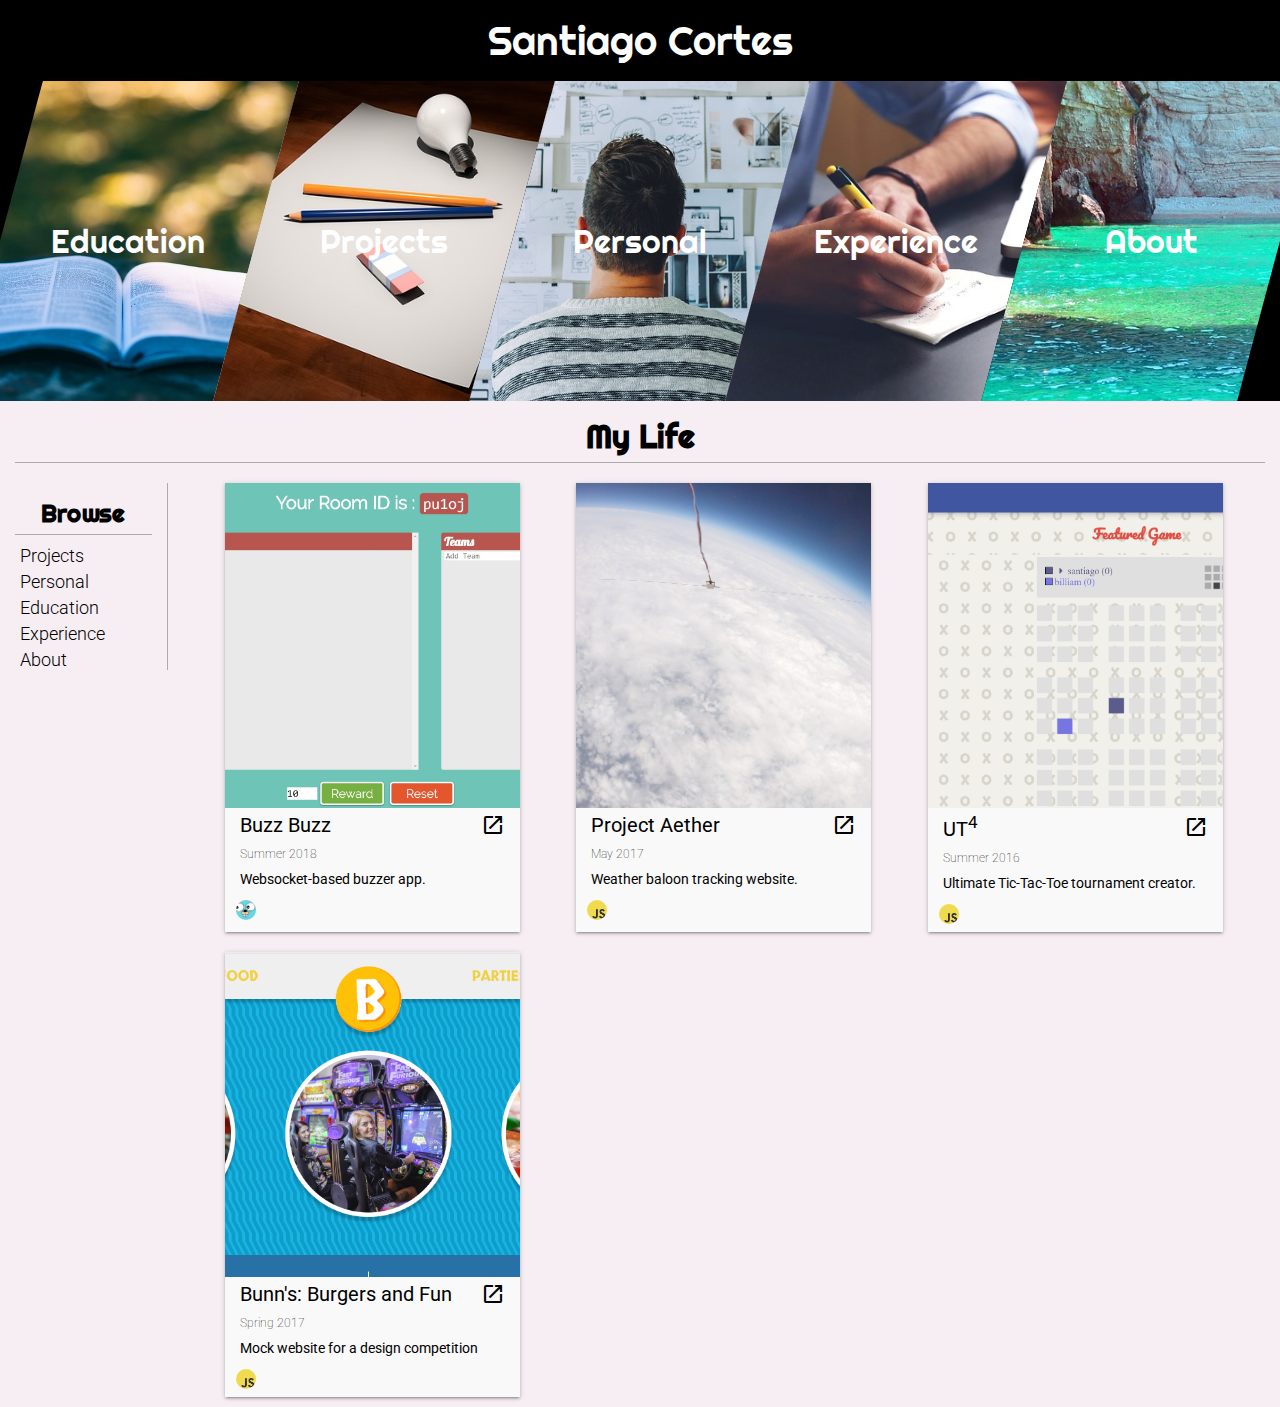
<file: index.html>
<!DOCTYPE html>
<html>
    <head>
        <title>Santiago Cortes</title>
        <meta name="viewport" content="width=device-width, initial-scale=1.0, maximum-scale=1.0, user-scalable=0" />
        <link href="css/style.css" rel="stylesheet" type="text/css">
        <link href="https://fonts.googleapis.com/css?family=Pacifico" rel="stylesheet">
        <link href="https://fonts.googleapis.com/css?family=Righteous" rel="stylesheet">
        <link href="https://fonts.googleapis.com/css?family=Quicksand" rel="stylesheet">
        <link href="https://fonts.googleapis.com/icon?family=Material+Icons" rel="stylesheet">
        <link href="https://fonts.googleapis.com/css?family=Roboto:300,400" rel="stylesheet">
        <script src="https://code.jquery.com/jquery-3.3.1.min.js" integrity="sha256-FgpCb/KJQlLNfOu91ta32o/NMZxltwRo8QtmkMRdAu8=" crossorigin="anonymous"></script>
        <script src="libs/handlebars.runtime-v4.0.11.js"></script>        
        <script src="Handlebars.templates"></script>
        <script src="js/cards.js"></script>
        <script>
            var datIndex=0;
            function loadEducation(){
                $("#content-box").html(Handlebars.templates["card"](education));
                datIndex=1;
                loadExpandIcon();
                scrollTo();
            }
            function loadProjects(scroll){
                $("#content-box").html(Handlebars.templates["card"](projects));
                datIndex=0;
                if(scroll)
                   scrollTo();
                loadExpandIcon();
            }
            function loadExperience(){
                $("#content-box").html(Handlebars.templates["card"](experience));
                datIndex=2;
                loadExpandIcon();
                scrollTo();
            }
            function scrollTo(){
                $('html, body').animate({
                  scrollTop: $("#scrollStart").offset().top
                }, 1000,function(){});
            }
            function loadExpandIcon(){
                $(".expand-icon").on("click",function(){
                    $("#fullPageModal").show();
                    console.log(data[datIndex][$(this).attr("data")]);
                    $("#modalInfo").html(Handlebars.templates["big-card"](data[datIndex][$(this).attr("data")]));
                })
            }
            var loaders=[loadProjects,loadEducation,loadExperience];
            $(document).ready(function(){
                $("body").append(Handlebars.templates["modal"]())
                $(".sidebar-link").on("click",function(){
                    loaders[$(this).attr("index")](true);
                })
                $("#closeModal").on("click",function(){
                    $("#fullPageModal").hide();
                })
                loadProjects();
            });
        </script>
        <script src="js/slide.js"></script>
    </head>
    <body>
        <div class="header">
            <p class="logo-text">Santiago Cortes</p>
        </div>
        <div class="slide-container">
            <div class="slide-path">
                <div class="inner-slide-container">
                    <div class="slide blue" style="background-image: url(assets/education.jpg)">Education</div>
                    <div class="slide slide-img pink">Education</div>
                </div>
            </div>
            <div class="slide-path">
                <div class="inner-slide-container">
                    <div class="slide blue" style="background-image: url(assets/projects.jpg)">Projects</div>
                    <div class="slide slide-img blue">Projects</div>
                </div>
            </div>
            <div class="slide-path">
                <div class="inner-slide-container">
                    <div class="slide blue" style="background-image: url(assets/personal.jpg)">Personal</div>
                    <div class="slide slide-img lilac">Personal</div>
                </div>
            </div>
            <div class="slide-path">
                <div class="inner-slide-container">
                    <div class="slide blue" style="background-image: url(assets/experience.jpg)">Experience</div>
                    <div class="slide slide-img pink">Experience</div>
                </div>
            </div>
            <div class="slide-path">
                <div class="inner-slide-container">
                    <div class="slide blue" style="background-image: url(assets/about.jpg)">About</div>
                    <div class="slide slide-img green">About</div>
                </div>
            </div>
        </div>
        <h1 id="scrollStart">My Life</h1>
        <div class="store-container">
            <div class="store-sidebar" id="sidebar-store">
                <h2>Browse</h2>
                <p class="sidebar-link" index=0>Projects</p>
                <p class="sidebar-link" index=0>Personal</p>
                <p class="sidebar-link" index=1>Education</p>
                <p class="sidebar-link" index=2>Experience</p>       
                <p class="sidebar-link" index=0>About</p>
            </div>
                <div class="store-center" style="display:flex;width: 100%;justify-content: center">
                <div class="store-contents" id="content-box">
                    </div>
                
            </div>
        </div>
    </body>
</html>
</file>
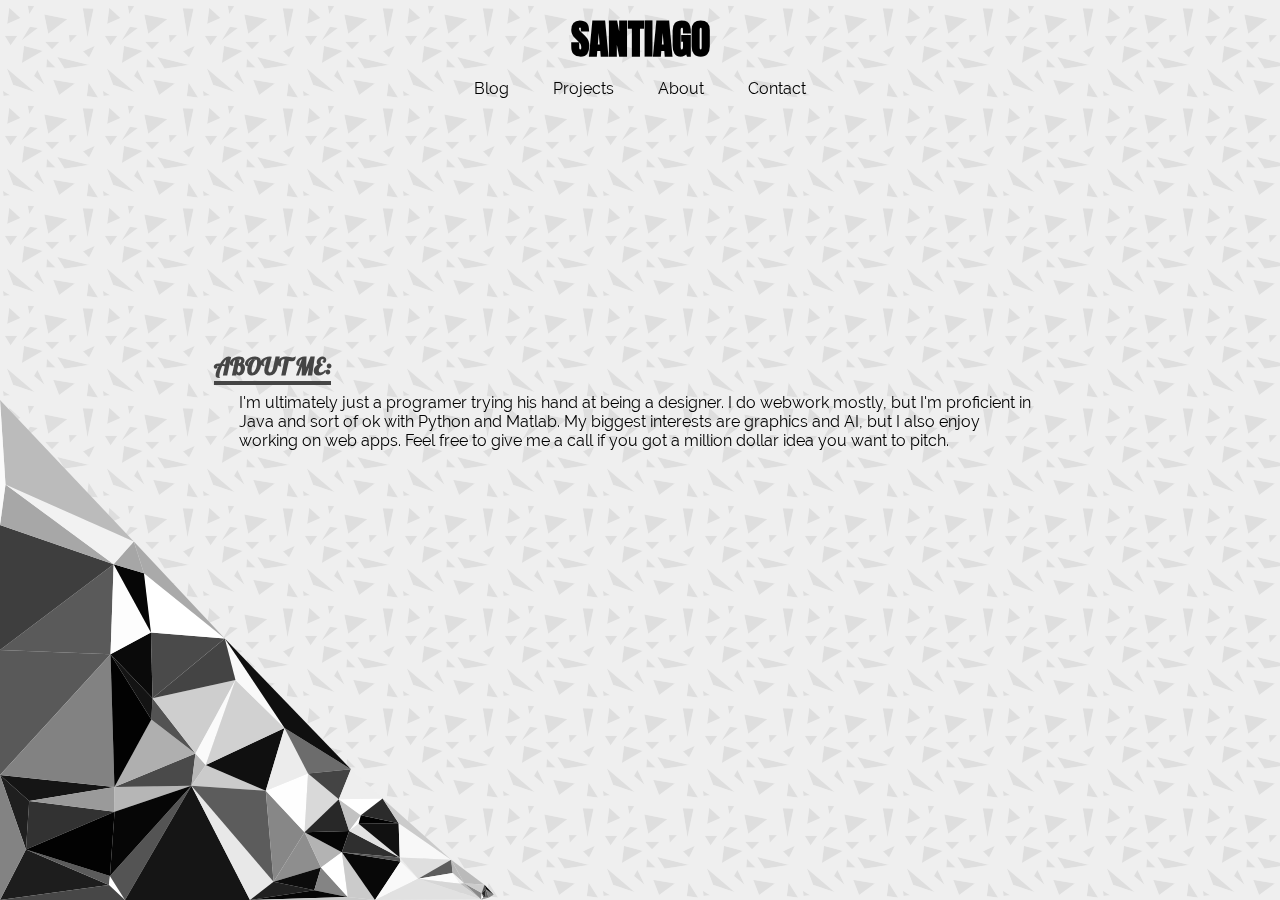
<file: about.html>
<!DOCTYPE html>
<html>
    <head>
        <title>SC | About</title>
        <meta name="viewport" content="width=device-width" />
        <link href="https://fonts.googleapis.com/css?family=Raleway" rel="stylesheet">
        <link href="https://fonts.googleapis.com/css?family=Lobster" rel="stylesheet">
        <link href="https://fonts.googleapis.com/icon?family=Material+Icons"
      rel="stylesheet">

        <link href="style.css" rel="stylesheet" type="text/css">
        <link href="blog.css" rel="stylesheet" type="text/css">
        <script src="https://code.jquery.com/jquery-3.2.1.min.js" integrity="sha256-hwg4gsxgFZhOsEEamdOYGBf13FyQuiTwlAQgxVSNgt4=" crossorigin="anonymous"></script>
        <script src="lowpoly.js"></script>
        <script src="header.js"></script>
    </head>
    <body>
        <div class="page-intro">
            <h1 class="header"><a href="index2.html">Santiago</a></h1>
            <nav class="header">
                <a class="header-link" href="blog.html">Blog</a>
                <a class="header-link" href="projects.html">Projects</a>
                <a class="header-link" href="about.html">About</a>
                <a class="header-link" href="contact.html">Contact</a>
            </nav>
            <span class="filler"></span>
            <div class="focus-text">
                <h4>About Me:</h4>
                <p class="two-thirds">I'm ultimately just a programer trying his hand at being a designer. I do webwork mostly, but I'm proficient in Java and sort of ok with Python and Matlab. My biggest interests are graphics and AI, but I also enjoy working on web apps.  Feel free to give me a call if you got a million dollar idea you want to pitch.</p>
            </div>
            <span class="filler"></span>
            <span class="filler"></span>
            <canvas id="low-poly-box" pixelheight="500" pixelwidth="500"></canvas>
        </div>
    </body>
</html>
</file>
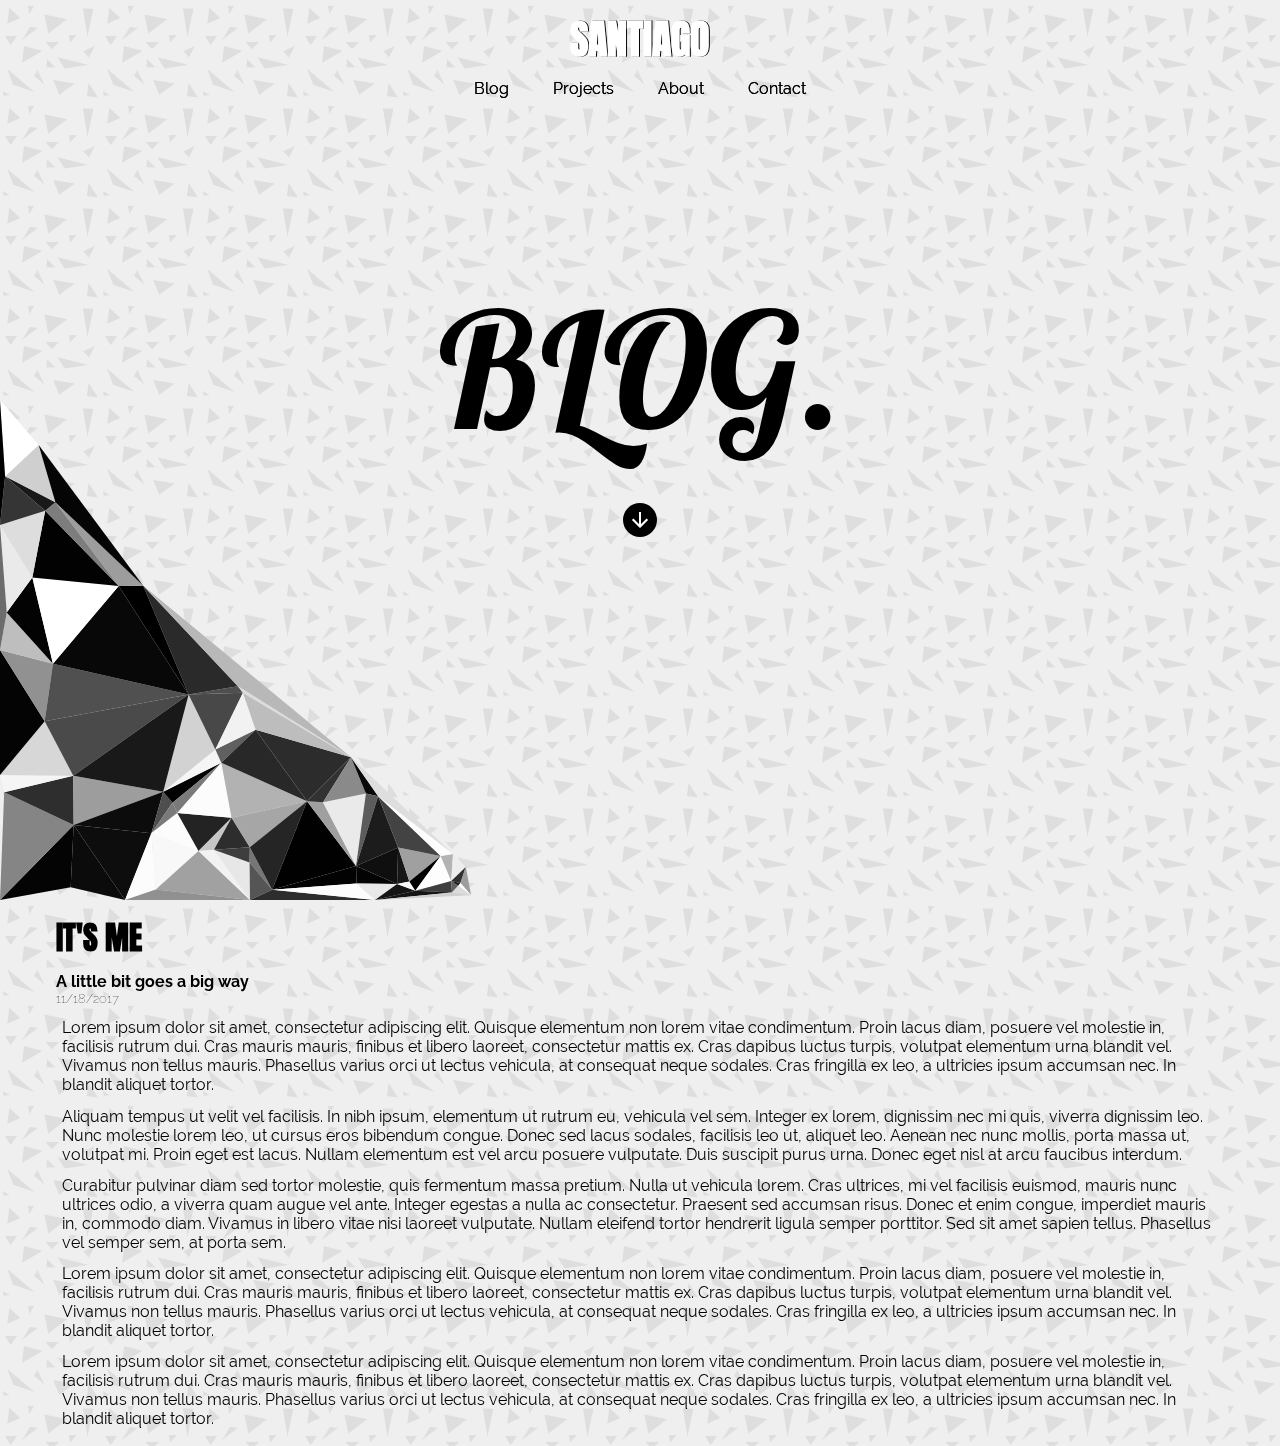
<file: blog.html>
<!DOCTYPE html>
<html>
    <head>
        <title>Santiago Cortes</title>
        <meta name="viewport" content="width=device-width" />
        <link href="https://fonts.googleapis.com/css?family=Raleway" rel="stylesheet">
        <link href="https://fonts.googleapis.com/css?family=Lobster" rel="stylesheet">
        <link href="https://fonts.googleapis.com/icon?family=Material+Icons"
      rel="stylesheet">

        <link href="style.css" rel="stylesheet" type="text/css">
        <link href="blog.css" rel="stylesheet" type="text/css">
        <script src="https://code.jquery.com/jquery-3.2.1.min.js" integrity="sha256-hwg4gsxgFZhOsEEamdOYGBf13FyQuiTwlAQgxVSNgt4=" crossorigin="anonymous"></script>
        <script src="lowpoly.js"></script>
        <script src="header.js"></script>
        <script>
            $(document).ready(function(){
                $("#down-arrow").on("click",function(){
                    var h=$("#posts").offset().top;
                    h-=$(".header").height();
                    $("html, body").animate({ scrollTop: h+"px" }); 
                });
            })
        </script>
    </head>
    <body>
        <div class="fixed">
            <nav class="fixed-header">
                <h1><a class="header-link" href="index2.html">Santiago</a></h1>
                <span class="small-filler"></span>
            </nav>
            <nav class="fixed-header-bottom">
                <a class="header-link" href="blog.html">Blog</a>
                <a class="header-link" href="projects.html">Projects</a>
                <a class="header-link" href="about.html">About</a>
                <a class="header-link" href="contact.html">Contact</a>
            </nav>
        </div>
        <div class="page-intro">
            <h1 class="header"><a href="index2.html">Santiago</a></h1>
            <nav class="header">
                <a class="header-link" href="blog.html">Blog</a>
                <a class="header-link" href="projects.html">Projects</a>
                <a class="header-link" href="about.html">About</a>
                <a class="header-link" href="contact.html">Contact</a>
            </nav>
            <span class="filler"></span>
            <p class="big-text" id="title">BLOG.</p>
            <a id="down-arrow"><i class="material-icons icon-circle-inverse">&#xE5DB;</i></a>
            <span class="filler"></span>
            <span class="filler"></span>
            <canvas id="low-poly-box" pixelheight="500" pixelwidth="500"></canvas>
        </div>
        <span id="posts"></span>
        <div class="post">
            <h2>It's me</h2>
            <h3>A little bit goes a big way</h3>
            <h6>11/18/2017</h6>
            <p>Lorem ipsum dolor sit amet, consectetur adipiscing elit. Quisque elementum non lorem vitae condimentum. Proin lacus diam, posuere vel molestie in, facilisis rutrum dui. Cras mauris mauris, finibus et libero laoreet, consectetur mattis ex. Cras dapibus luctus turpis, volutpat elementum urna blandit vel. Vivamus non tellus mauris. Phasellus varius orci ut lectus vehicula, at consequat neque sodales. Cras fringilla ex leo, a ultricies ipsum accumsan nec. In blandit aliquet tortor.</p>
            <p>Aliquam tempus ut velit vel facilisis. In nibh ipsum, elementum ut rutrum eu, vehicula vel sem. Integer ex lorem, dignissim nec mi quis, viverra dignissim leo. Nunc molestie lorem leo, ut cursus eros bibendum congue. Donec sed lacus sodales, facilisis leo ut, aliquet leo. Aenean nec nunc mollis, porta massa ut, volutpat mi. Proin eget est lacus. Nullam elementum est vel arcu posuere vulputate. Duis suscipit purus urna. Donec eget nisl at arcu faucibus interdum.</p>
            <p>Curabitur pulvinar diam sed tortor molestie, quis fermentum massa pretium. Nulla ut vehicula lorem. Cras ultrices, mi vel facilisis euismod, mauris nunc ultrices odio, a viverra quam augue vel ante. Integer egestas a nulla ac consectetur. Praesent sed accumsan risus. Donec et enim congue, imperdiet mauris in, commodo diam. Vivamus in libero vitae nisi laoreet vulputate. Nullam eleifend tortor hendrerit ligula semper porttitor. Sed sit amet sapien tellus. Phasellus vel semper sem, at porta sem.</p>
            <p>Lorem ipsum dolor sit amet, consectetur adipiscing elit. Quisque elementum non lorem vitae condimentum. Proin lacus diam, posuere vel molestie in, facilisis rutrum dui. Cras mauris mauris, finibus et libero laoreet, consectetur mattis ex. Cras dapibus luctus turpis, volutpat elementum urna blandit vel. Vivamus non tellus mauris. Phasellus varius orci ut lectus vehicula, at consequat neque sodales. Cras fringilla ex leo, a ultricies ipsum accumsan nec. In blandit aliquet tortor.</p>
            <p>Lorem ipsum dolor sit amet, consectetur adipiscing elit. Quisque elementum non lorem vitae condimentum. Proin lacus diam, posuere vel molestie in, facilisis rutrum dui. Cras mauris mauris, finibus et libero laoreet, consectetur mattis ex. Cras dapibus luctus turpis, volutpat elementum urna blandit vel. Vivamus non tellus mauris. Phasellus varius orci ut lectus vehicula, at consequat neque sodales. Cras fringilla ex leo, a ultricies ipsum accumsan nec. In blandit aliquet tortor.</p>
        </div>
    </body>
</html>
</file>
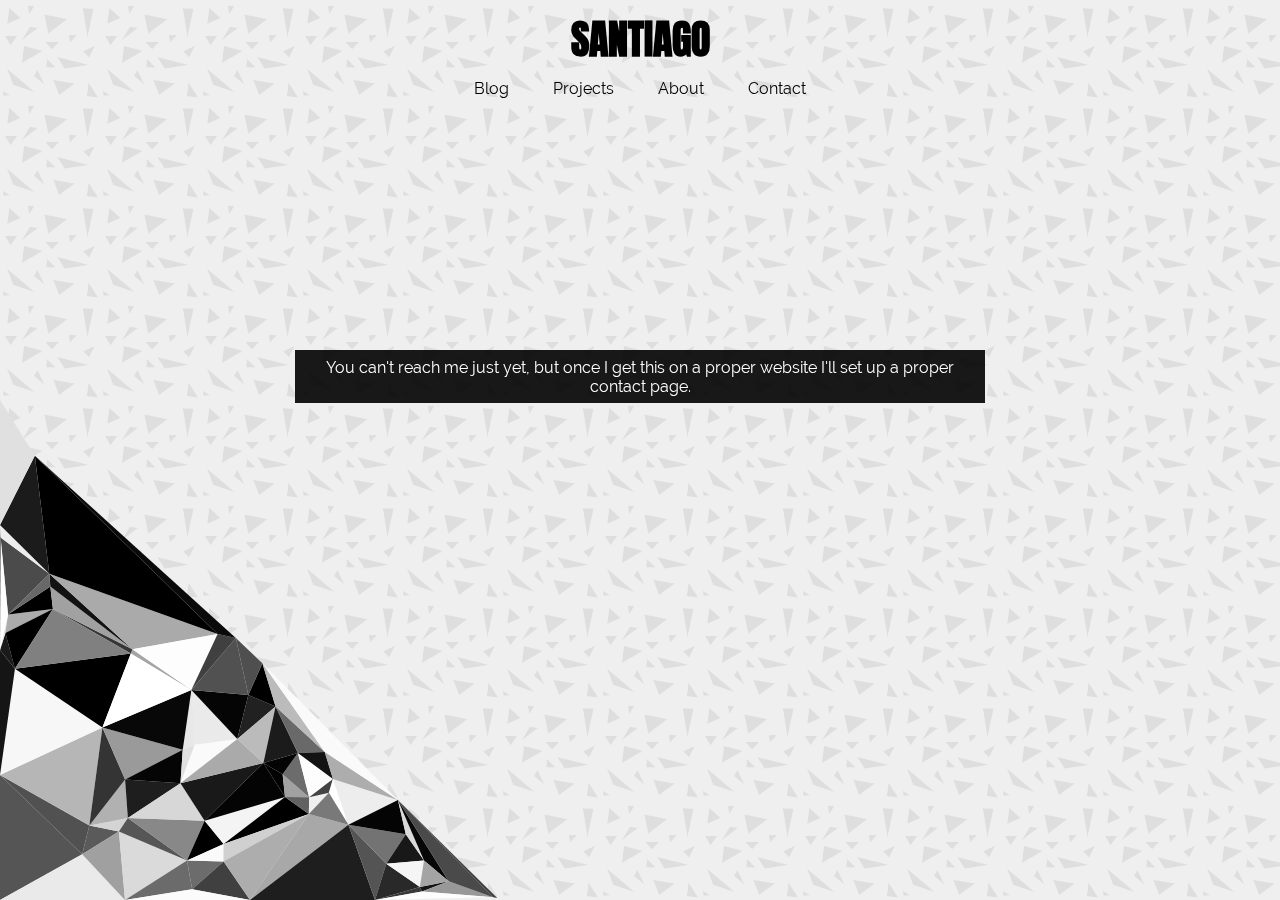
<file: contact.html>
<!DOCTYPE html>
<html>
    <head>
        <title>SC | Contact</title>
        <meta name="viewport" content="width=device-width" />
        <link href="https://fonts.googleapis.com/css?family=Raleway" rel="stylesheet">
        <link href="https://fonts.googleapis.com/css?family=Lobster" rel="stylesheet">
        <link href="https://fonts.googleapis.com/icon?family=Material+Icons"
      rel="stylesheet">

        <link href="style.css" rel="stylesheet" type="text/css">
        <link href="blog.css" rel="stylesheet" type="text/css">
        <script src="https://code.jquery.com/jquery-3.2.1.min.js" integrity="sha256-hwg4gsxgFZhOsEEamdOYGBf13FyQuiTwlAQgxVSNgt4=" crossorigin="anonymous"></script>
        <script src="lowpoly.js"></script>
        <script src="header.js"></script>
    </head>
    <body>
        <div class="page-intro">
            <h1 class="header"><a href="index2.html">Santiago</a></h1>
            <nav class="header">
                <a class="header-link" href="blog.html">Blog</a>
                <a class="header-link" href="projects.html">Projects</a>
                <a class="header-link" href="about.html">About</a>
                <a class="header-link" href="contact.html">Contact</a>
            </nav>
            <span class="filler"></span>
            <p class="text-dark">You can't reach me just yet, but once I get this on a proper website I'll set up a proper contact page.</p>
            <span class="filler"></span>
            <span class="filler"></span>
            <canvas id="low-poly-box" pixelheight="500" pixelwidth="500"></canvas>
        </div>
    </body>
</html>
</file>
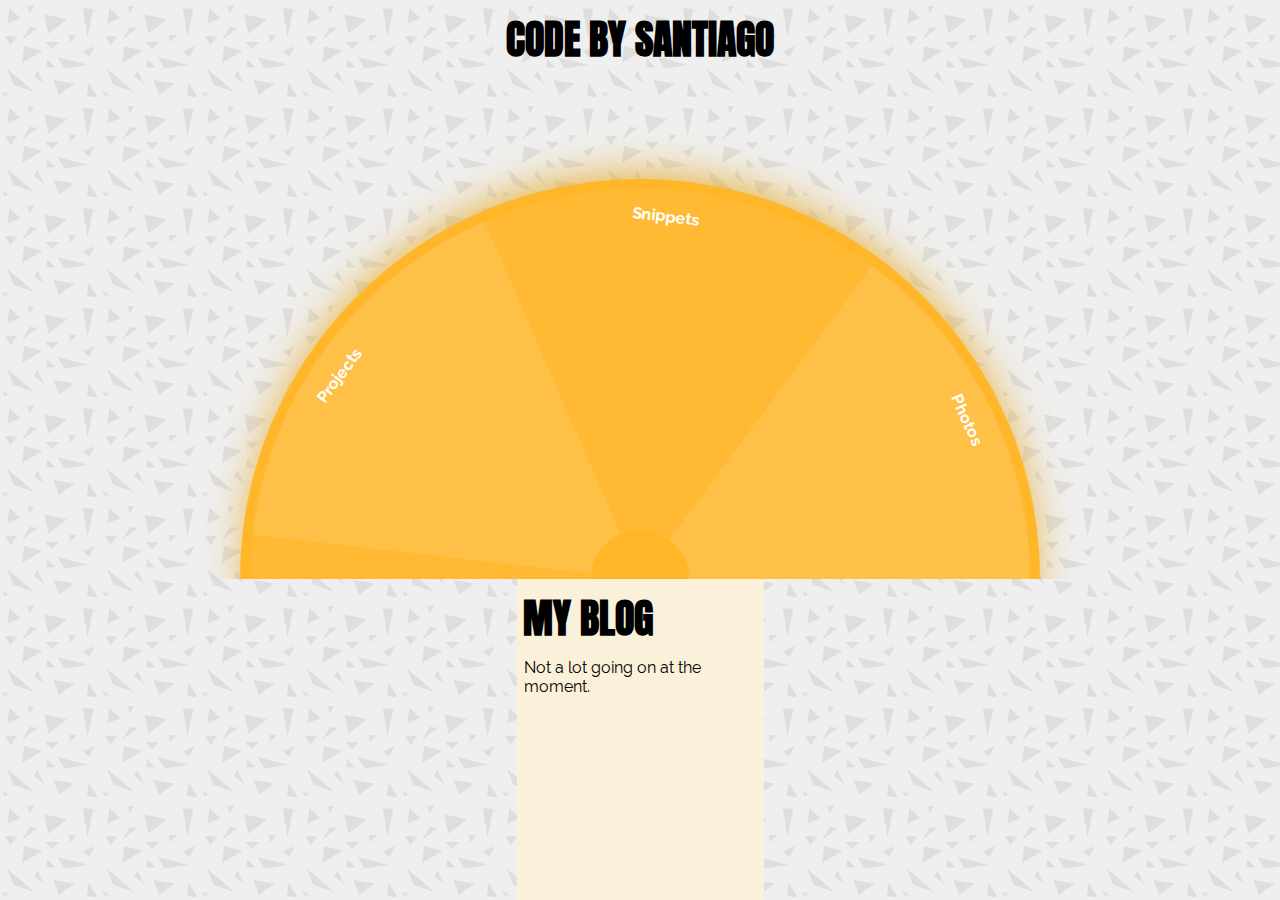
<file: oldIndex.html>
<!DOCTYPE html>
<html>
    <head>
        <title>Santiago Cortes</title>
        <link href="https://fonts.googleapis.com/css?family=Raleway" rel="stylesheet">
        <link href="style.css" rel="stylesheet" type="text/css">
        <script>
            var cAngle=45;
            window.onload=function(){
                var a =0;
                var s=document.getElementsByClassName("slice");
                var ss=document.getElementsByClassName("skewed-slice");
                var small=document.getElementsByClassName("smallest-slice");
                var t=document.getElementsByClassName("tiny");
                cAngle=360/s.length;
                for(i=0;i<s.length;i++){
                    s[i].style.transform="rotateZ("+(i*cAngle)+"deg)";
                    ss[i].style.transform="rotateZ("+(cAngle-90)+"deg)";
                    small[i].style.transform="skewY("+(90-cAngle)+"deg)";
                    t[i].style.transform="skewY("+(cAngle-90)+"deg) rotateZ("+(cAngle-90)+"deg)";
                }
                window.setInterval(function(){
                    a+=.5;
                    document.getElementById("home-spinner").style.transform="rotateZ("+a+"deg)";
                },50);
            }
        </script>
    </head>
    <body>
        <h1>Code by Santiago</h1>
        <div class="slice-container">
            <div class="circle">
                <div class="spinner" id="home-spinner">
                    <span class="spinner-center"></span>
                    <div class="slice"><div class="skewed-slice"><div class="smallest-slice"><div class="tiny">Projects</div></div></div></div>
                    <div class="slice"><div class="skewed-slice"><div class="smallest-slice"><div class="tiny">Snippets</div></div></div></div>
                    <div class="slice"><div class="skewed-slice"><div class="smallest-slice"><div class="tiny">Photos</div></div></div></div>
                    <div class="slice"><div class="skewed-slice"><div class="smallest-slice"><div class="tiny">About</div></div></div></div>
                    <div class="slice"><div class="skewed-slice"><div class="smallest-slice"><div class="tiny">Resume</div></div></div></div>
                    <div class="slice"><div class="skewed-slice"><div class="smallest-slice"><div class="tiny">More</div></div></div></div>
                </div>
            </div>
        </div>
        <div class="main-content">
            <h2>My Blog</h2>
            <p>Not a lot going on at the moment.</p>
        </div>
    </body>
</html>
</file>
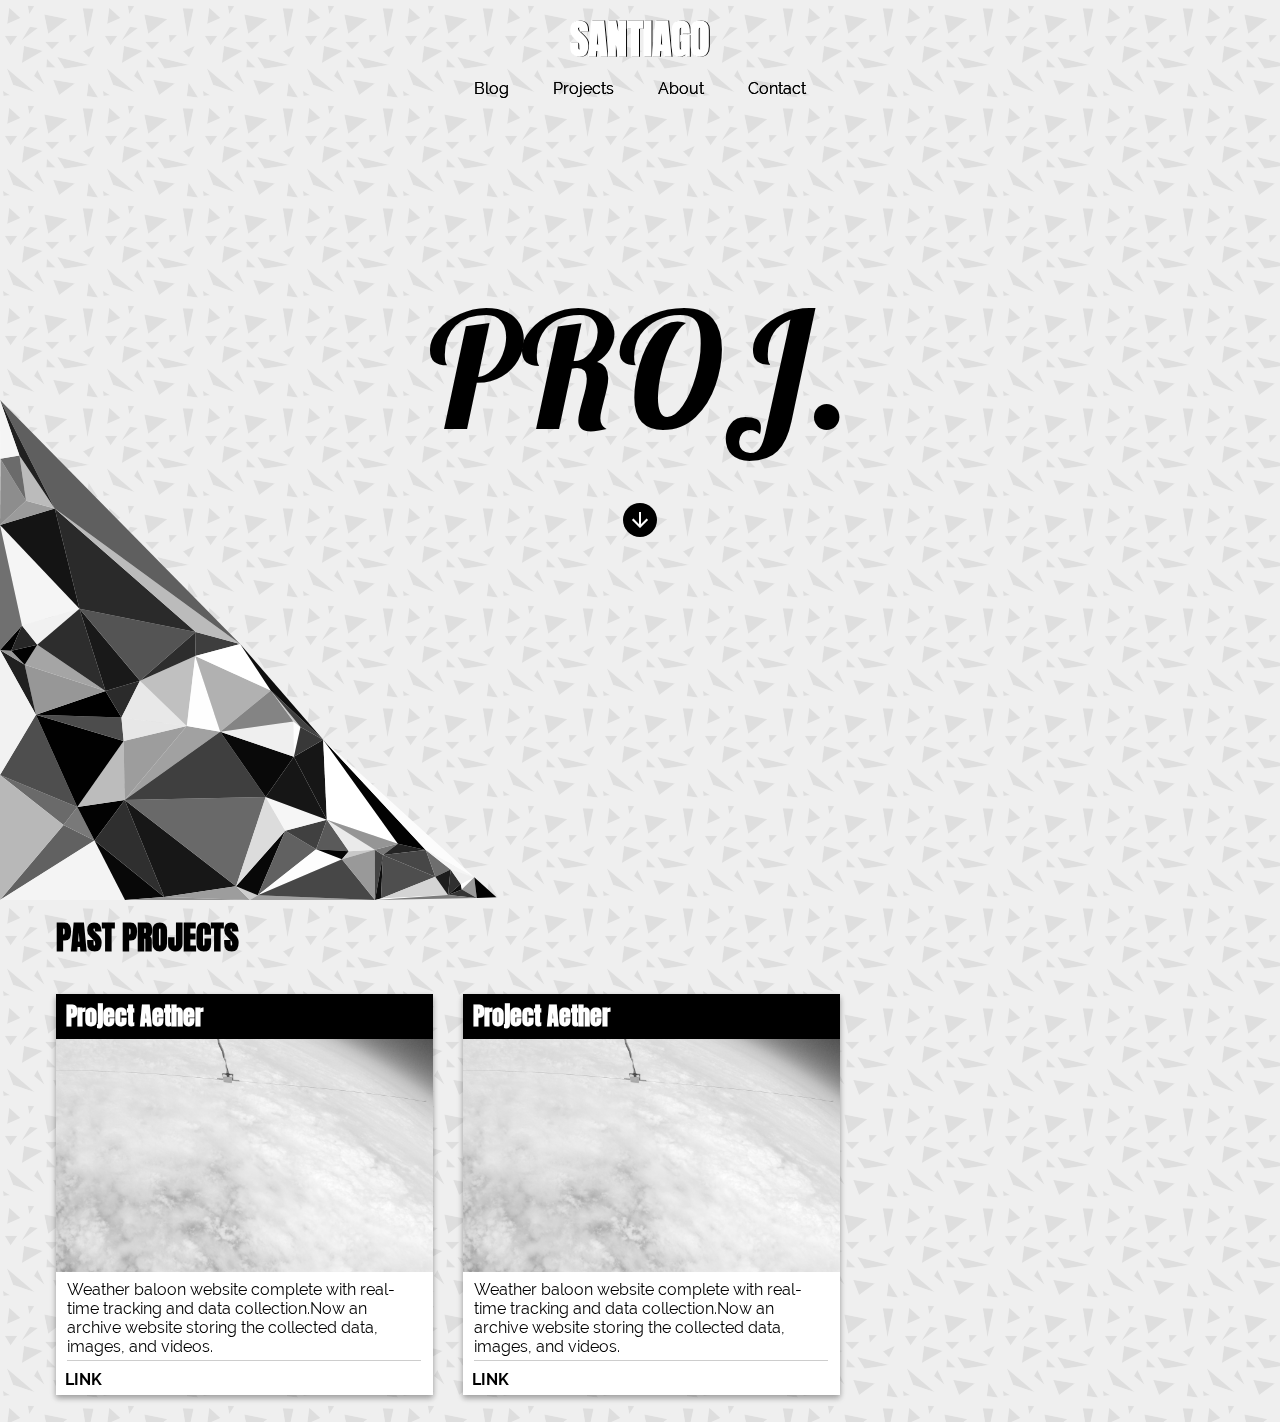
<file: projects.html>
<!DOCTYPE html>
<html>
    <head>
        <title>SC | Projects</title>
        <meta name="viewport" content="width=device-width" />
        <link href="https://fonts.googleapis.com/css?family=Raleway" rel="stylesheet">
        <link href="https://fonts.googleapis.com/css?family=Lobster" rel="stylesheet">
        <link href="https://fonts.googleapis.com/css?family=Anton" rel="stylesheet">

        <link href="https://fonts.googleapis.com/icon?family=Material+Icons"
      rel="stylesheet">

        <link href="style.css" rel="stylesheet" type="text/css">
        <link href="blog.css" rel="stylesheet" type="text/css">
        <script src="https://code.jquery.com/jquery-3.2.1.min.js" integrity="sha256-hwg4gsxgFZhOsEEamdOYGBf13FyQuiTwlAQgxVSNgt4=" crossorigin="anonymous"></script>
        <script src="lowpoly.js"></script>
        <script src="header.js"></script>
        <script>
            $(document).ready(function(){
                $("#down-arrow").on("click",function(){
                    var h=$("#posts").offset().top;
                    h-=$(".header").height();
                    $("html, body").animate({ scrollTop: h+"px" }); 
                });
            })
        </script>
    </head>
    <body>
        <div class="fixed">
            <nav class="fixed-header">
                <h1><a href="index2.html">Santiago</a></h1>
                <span class="small-filler"></span>
            </nav>
            <nav class="fixed-header-bottom">
                <a class="header-link" href="blog.html">Blog</a>
                <a class="header-link" href="projects.html">Projects</a>
                <a class="header-link" href="about.html">About</a>
                <a class="header-link" href="contact.html">Contact</a>
            </nav>
        </div>
        <div class="page-intro">
            <h1 class="header"><a href="index2.html">Santiago</a></h1>
            <nav class="header">
                <a class="header-link" href="blog.html">Blog</a>
                <a class="header-link" href="projects.html">Projects</a>
                <a class="header-link" href="about.html">About</a>
                <a class="header-link" href="contact.html">Contact</a>
            </nav>
            <span class="filler"></span>
            <p class="big-text">PROJ.</p>
            <a id="down-arrow"><i class="material-icons icon-circle-inverse">&#xE5DB;</i></a>
            <span class="filler"></span>
            <span class="filler"></span>
            <canvas id="low-poly-box" pixelheight="500" pixelwidth="500"></canvas>
        </div>
        <span id="posts"></span>
        <div class="post">
            <h2>Past Projects</h2>
            <div class="card-container">
                <div class="card">
                    <h3>Project Aether</h3>
                    <img src="earth.JPG">
                    <p class="card-description">Weather baloon website complete with real-time tracking and data collection.Now an archive website storing the collected data, images, and videos.
                    </p>
                    <a class="card-link" href="https://cdogg99.github.io/aether-project-site/">Link</a>
                </div>
                <div class="card">
                    <h3>Project Aether</h3>
                    <img src="earth.JPG">
                    <p class="card-description">Weather baloon website complete with real-time tracking and data collection.Now an archive website storing the collected data, images, and videos.
                    </p>
                    <a class="card-link" href="https://cdogg99.github.io/aether-project-site/">Link</a>
                </div>
            </div>
        </div>
    </body>
</html>
</file>
<file: css/style.css>
body{
    background:#f7eef3;
    margin:0;
}

/*##########COLORS##########*/

.pink{
    background: #ffbdbd;
}

.green{
    background: #e1f7d5;
}

.blue{
    background: #c9c9ff;
}

.lilac{
    background: #f1cbff;
}

/*##########COLORS##########*/
.noselect {
  -webkit-touch-callout: none; /* iOS Safari */
    -webkit-user-select: none; /* Safari */
     -khtml-user-select: none; /* Konqueror HTML */
       -moz-user-select: none; /* Firefox */
        -ms-user-select: none; /* Internet Explorer/Edge */
            user-select: none; /* Non-prefixed version, currently
                                  supported by Chrome and Opera */
}
.header{
    background: black;
    color:white;
    padding: 15px 25px;
    text-align: center;
    position: relative;
}

.header-cart{
    position: absolute;
    right: 0;
    top:0;
    height: 100%;
    display: flex;
    align-items: center;
    margin: 0 20px;
}

a {
  color: inherit;
  text-decoration: none; /* no underline */
}

.header-cart .material-icons{
    font-size: 28px;
}

h1,h2{
    text-align: center;
    font-family: "Righteous";
    border-bottom: 1px solid #ababab;
    margin:10px 15px;
    padding: 5px 0;
}

.slide-container{
    width: 100%;
    height: 25vw;
    background: #000;
    display: flex;
    justify-content: center;
    padding: 0;
    overflow-x: hidden;
}

.slide-path{
    width: 20%;
    height: 100%;
    background: black;
    margin: 0;
    transform: skewX(-15deg);
    overflow: hidden;
}

.slide{
    height: 100%;
    position: relative;
    width: 100%;
    font-family: "Righteous";
    color: white;
    display: flex;
    justify-content: center;
    background-position: center;
    background-size: cover;
    align-items: center;
    font-size: 200%;
}

.inner-slide-container{
    transition: .7s all;
    transform: skewX(15deg);
    top:0px;
    height: 100%;
    width:133.5%;
    left:-16.75%;
    position: relative;
}

.slide-path:hover .inner-slide-container{
    top:-25vw;
}

.slide-path:nth-child(2n){
    background: white;
}

.slide-img{
    width: 100%;
    height: 100%;
    object-fit: cover;
}

.store-container{
    width: 100%;
}

.store-sidebar{
    width: 15%;
    min-width: 150px;
    height: 100%;
    margin: 10px 0;
    border-right: 1px solid #ababab;
    font-family: "Roboto";
}

.store-sidebar p{
    font-size: 115%;
    margin:5px 20px 0 20px;
    text-align: left;
    font-weight: 300;
}

.store-container{
    display: flex;
    height: auto;
}

.logo-text{
    font-family: "Righteous";
    font-size: 250%;
    margin: 0px 20px;
    vertical-align: middle;
}
.store-contents{
    display: flex;
    flex-wrap: wrap;
    justify-content: flex-start;
    overflow: hidden;
}

/*##########CARDS##########*/
.card{
    margin: 10px 15px;
    box-shadow:  0px 1px 5px 0px rgba(0, 0, 0, 0.2),
    0px 2px 2px 0px rgba(0, 0, 0, 0.14),
    0px 3px 1px -2px rgba(0, 0, 0, 0.12); 
    font-family: "Roboto";
    background: #f9f9f9;
    height: auto;
    display: inline-block;
}
.card-img{
    display: block;
    object-fit: cover;
    object-position: center;
    height: 325px;
    width: 295px;
}
.card-header{
    display: flex;
    justify-content: space-between;
    align-items: center;
    padding: 5px 15px;
}
.price{
    font-size: 20px;
    font-family: "Roboto";
}
.name{
    display: inline-block;
    padding: 5px 15px;
    font-size: 75%;
    font-weight: lighter;
}

.short-description{
    padding: 5px 15px;
    font-size: 85%;
    width: 265px;
    font-weight: normal;
}

.options{
    padding: 5px 10px;
    display: flex;
    align-items: center;
}
.color{
    height: 20px;
    width: 20px;
    background-color: lightblue;
    display: inline-block;
    margin: 0 2px;
}
.color.selected{
    border: 2px solid black;
}
.expand-icon{
    cursor:pointer;
}
.card-sidebar{
    display: flex;
    justify-content: flex-start;
    align-items: center;
    flex-direction: column;
    min-width: 300px;
    max-width: 300px;
    padding: 10px;
}
.big-card{
    display: flex;
    width: auto;
}
.big-card .big-img{
    margin: 0;
}
.long-description{
    font-weight: lighter;
}
.tag{
    object-fit: cover;
    object-position: center;
    width: 20px;
    height: 20px;
    border-radius: 50%;
    margin: 3px 1px;
}
/*##########CARDS##########*/

/*##########ITEMVIEW##########*/
.page-content{
    display: flex;
    justify-content: center;
    padding: 25px 20px;
    font-family: "Roboto";
}
.big-img{
    height: 600px;
    width: 500px;
    object-fit: cover;
    margin: 0 25px;
}
.sidebar{
    display: inline-flex;
    flex-direction: column;
    padding: 10px 15px;
    background: white;
    min-width: 300px;
    min-height: 500px;
}
.sidebar .price{
    font-weight: lighter;
    margin: 5px 0;
}
.name-big{
    font-size: 20px;
    font-weight: normal;
    padding: 0;
}
.option-name{
    font-weight: bolder;
    margin-top: 6px;
}

.option-row{
    padding: 5px 0;
}
.option{
    border:1px solid #565656;
    width: 30px;
    height: 20px;
    text-align: center;
    display: inline-block;
}
.quantity{
    width: 30px;
    margin: 5px 0;
    font-family: "Roboto";
}
.info{
    font-weight: lighter;
    padding: 5px 0;
}
.add-to-cart{
    border: 0;
    background: #00B9B9;
    color:white;
    font-family: "Roboto";
    padding: 10px 15px;
    font-size: 24px;
    font-weight: lighter;
    box-shadow:0px 1px 8px 0px rgba(0, 0, 0, 0.2),
    0px 3px 4px 0px rgba(0, 0, 0, 0.14),
    0px 3px 3px -2px rgba(0, 0, 0, 0.12);
}
.add-to-cart:hover{
    box-shadow: 0px 2px 4px -1px rgba(0, 0, 0, 0.2),
    0px 4px 5px 0px rgba(0, 0, 0, 0.14),
    0px 1px 10px 0px rgba(0, 0, 0, 0.12);
    cursor: pointer;
}
/*##########ITEMVIEW##########*/
.checkout-content{
    display: flex;
    justify-content: center;
    padding: 15px 25px;
}
.checkout-info{
    display: flex;
    align-items: center;
    justify-content: flex-start;
    flex-direction: column;
    background: #fdfdfd;
    padding: 15px 25px;
    box-shadow:  0px 1px 5px 0px rgba(0, 0, 0, 0.2),
    0px 2px 2px 0px rgba(0, 0, 0, 0.14),
    0px 3px 1px -2px rgba(0, 0, 0, 0.12); 
    
}
input[type=text]{
    font-family: "Roboto";
    margin: 5px;
    outline: none;
    border: 1px solid #dedede;
    font-size: 20px;
    padding: 7px 4px;
    font-weight: lighter;
}
.checkout-item-info{
    display: flex;
    flex-direction: column;
    justify-content: space-between;
    padding: 0px 15px;
}
.checkout-item-info .name{
    padding: 0;
}
.checkout-item-info .price{
    align-self: flex-end;
}
.checkout-cart{
    display: flex;
    flex-direction: column;
}
.option-small{
    height: 16px;
    width: 24px;
    font-size: 80%;
    margin: 0 5px;
}
.detail-row{
    display: flex;
    align-items: center;
    margin-top: 4px;
}
.detail-row .option-name{
    margin: 0 4px 0 0;
}
.summary{
    font-family: "Righteous";
    text-transform: uppercase;
    display: flex;
    justify-content: space-between;
    align-items: center;
    padding: 3px 15px;
    font-size: 24px;
}
.checkout-img{
    width: 145px;
    height: 145px;
    object-fit: cover;
}
.checkout-row{
    display: flex;
    font-family: "Roboto";
    border-bottom: 1px solid #dfdfdf;
    padding: 5px 0;
}
.modal{
    display: none;
    background-color: rgba(0,0,0,.45);
    position: fixed;
    top:0;
    height: 100vh;
    text-align: center;
    width: 100vw;
}
#modalInfo{
    display: flex;
    justify-content: center;
    align-items: center;
    height: 100%;
    width: 100%;
}
#closeModal{
    position: absolute;
    right: 25px;
    top:25px;
    color:white;
    cursor: pointer;
}
@media only screen and (max-width: 600px) {
    .slide-path{
        transform: none;
        width: 100%;
        height: 30px;
        font-size: 75%;
    }
    .slide-path:hover .inner-slide-container{
        top:0;
    }
    .inner-slide-container{
        transform: none;
    }
    .slide:nth-child(2){
        display: none;
    }
    .slide-container{
        flex-direction: column;
    }
    .store-sidebar{
        display: none;  
    }
}
</file>
<file: style.css>
@font-face {
 font-family: "Raleway";
 src: url("./fonts/Raleway-Regular.ttf") format("truetype");
}
@font-face {
 font-family: "Lobster";
 src: url("./fonts/Lobster-Regular.ttf") format("truetype");
}
@font-face {
 font-family: "Anton";
 src: url("./fonts/Anton-Regular.ttf") format("truetype");
}
body{
    background:#efefef;
    background-image: url(background.png);
    min-height: 100vh;
    margin: 0;
    display: flex;
    flex-direction: column;
    align-items: center;
    font-family: "Raleway";
}

#router{
    display: flex;
    flex-direction: column;
    align-items: center;
    justify-content: center;
    flex-grow: 1;
}

canvas{
    height: 100%;
    width: 100%;
}

h1 a{
    margin: 0;
}

@media only screen and (max-width: 767px) {
    body{
        font-size:1em;
        overflow-x: hidden;
    }
    canvas{
        display: none;
    }
    .quote{
        width: 90%!important;
        font-size: .85em!important;
    }
    h4{
        margin-left: 2%;
    }
    .fixed-header-bottom{
        display: none;
    }
    .focus-text{
        width: 100%!important;
    }
}

.card-container{
    display: flex;
    flex-wrap: wrap;
    padding: 1% 15px;
}

.card{
    width: 377px;
    margin:10px 15px;
    background: white;
    display: flex;
    flex-direction: column;
    align-items: flex-start;
    box-shadow: 0 3px 6px rgba(0,0,0,0.16), 0 3px 6px rgba(0,0,0,0.23);
}

.card p{
    border-bottom: 1px solid #cdcdcd;
    padding: 1% 0;
    flex-grow: 1;
}

.card-link{
    margin:1.5% 2.5%;
    font-weight: bolder;
    text-transform: uppercase;
}

.card-link:hover{
    color:#ababab;
}

.card h3{
    margin:0;
    padding:5px 10px;
    font-family: "Anton";
    font-size: 150%;
    color: white;
    background: black;
    align-self: stretch;
}

.card img{
    height: 233px;
    width: 100%;
    object-fit: cover;
    object-position: center;
    filter: grayscale(100%);
}

.card img:hover{
    filter:grayscale(0);
}

.text-dark{
    background: rgba(0,0,0,0.9);
    color:white;
    padding: 1%;
    text-align:center;
}

#external-router{
    width: 100%;
}

.quote{
    padding: 20px;
    margin: 10px;
    width: 500px;
    font-family: "Raleway";
    font-size: 120%;
    text-align: center;
    line-height: 200%;
    position: relative;
}

.quote::before{
    content: "";
    position: absolute;
    background-image: url(quotes.png);
    background-position: center;
    background-size: contain;
    z-index:-1;
    top: -5px;
    left: 5px;
    min-height: 50px;
    min-width: 50px;
}

.author{
    font-size: 85%;
    font-weight: bold;
    position: absolute;
    bottom: -10%;
    right: 20px;
}

mark{
    background: rgba(0,0,0,.5);
    color: white;
    display: inline;
    padding: 5px 0;
  box-shadow: 5px 0 0 rgba(0,0,0,.5), -5px 0 0 rgba(0,0,0,.5);
}

.filler{
    flex-grow: 1;
}

.small-filler{
    flex-grow: .001;
}

.page-intro{
    display: flex;
    flex-direction: column;
    justify-content: center;
    align-items: center;
    min-height: 100vh;
}

.fixed-header{
    display: flex;
    justify-content: center;
    width: 100%;
    transition: background-color .5s ease-out;
}

.fixed{
    position: fixed;
    width: 100%;
    z-index: 25;
}

.white{
    color:white;
}

.fixed-header-bottom{
    width: 100%;
    text-align: center;
    position: relative;
    transition: color .5s ease-out;
}

.black{
    background: black;
}

.fixed-header h1{
    color: white;
}

h1,h2{
    font-family: "Impact","Anton";
    color:#a63b35;
    color: black;
    font-size: 250%;
    text-transform:uppercase;
    margin: 10px 2.5%;
}

h4{
    font-family: "Lobster";
    align-self: flex-start;
    font-size: 150%;
    text-transform: uppercase;
    color:#454545;
    margin-bottom: 0;
    border-bottom: 4px solid #454545;
    display: inline-block;
}

.focus-text{
    width: 66.6%;
}

a{
    font-family: inherit;
    margin:20px;
    text-decoration: none;
    color: inherit;
}

a:hover{
    font-weight: bolder;    
    cursor: pointer;    
}

a:visited{
    color:inherit;
}

p{
    margin: 1% 3%;
    font-family: "Raleway";
}

.main-content{
    background: #fbf1da;
    flex-grow: 1;
}

.slice-container{
    background: none;
    width: 96%;
    margin: 0 2%;
    height: 500px;
    overflow: hidden;
    display: flex;
    justify-content: center;
}

.spinner-center{
    height: 12.5%;
    width: 12.5%;
    border-radius: 50%;
    background: #ffb629;
    z-index: 20;
    position: absolute;
    align-self: center;
    left: 43.75%;
}

.spinner{
    width: 780px;
    height: 780px;
    border-radius: 50%;
    color: white;
    overflow: hidden;
    display: flex;
    position: relative;
}

.slice{
    height: 50%;
    width: 50%;
    position: absolute;
    transform-origin: bottom right;
    overflow: hidden;
    display: flex;
    justify-content: center;
    align-items: center;
}

.skewed-slice{
    height:100%;
    width: 100%;
    background: rgba(255,255,255,.05);
    position: relative;
    transform-origin: bottom right;
    overflow: hidden;
}

.slice:nth-child(even) .skewed-slice{
    background: rgba(255,255,255,.15);
}

.smallest-slice{
    width: 100%;
    height: 100%;
    display: flex;
    justify-content: center;
    align-items: center;
    float: right;
    transform-origin: bottom right;
}

canvas{
    position: absolute;
    left: 0;
    bottom: 0;
    z-index: -2;
}

.tiny{
    font-family: "Raleway";
    font-weight: bolder;
}

.circle{
    border-radius: 50%;
    width:800px;
    margin: 0 1%;
    height: 800px;
    position: relative;
    top: 100px;
    background: #ffb629;
    display: flex;
    justify-content: center;
    align-items: center;
    box-shadow: 0px -10px 45px -10px rgba(231,166,26,1);
}

.window{
    height: 400px;
    background: #143bf8;
    display: inline-block;
    width: 200px;
    border-radius: 40% 40% 0 0;
}

.window:hover{
    background: #02e8f4;
}
</file>
<file: blog.css>
.big-text{
    font-family: "Lobster";
    font-size: 1000%;
}

.icon-circle-inverse{
    color:white;
    padding: 5px;
    text-align: center;
    vertical-align: middle;
    border-radius: 50%;
    background: black;
    margin: 10px 0;
    cursor: pointer;
}

h2{
    color: black;
    border: none;
    font-size: 200%;
}

h3,h6{
    margin: 0% 2.5%;
    font-family: "Raleway";
    font-weight: bold;
    font-size: 100%;
}

h6{
    font-weight: 100;
    font-size: 80%;
}

.post{
    width: 96%;
    padding: 5px 2%;
    text-align: left;
}
</file>
